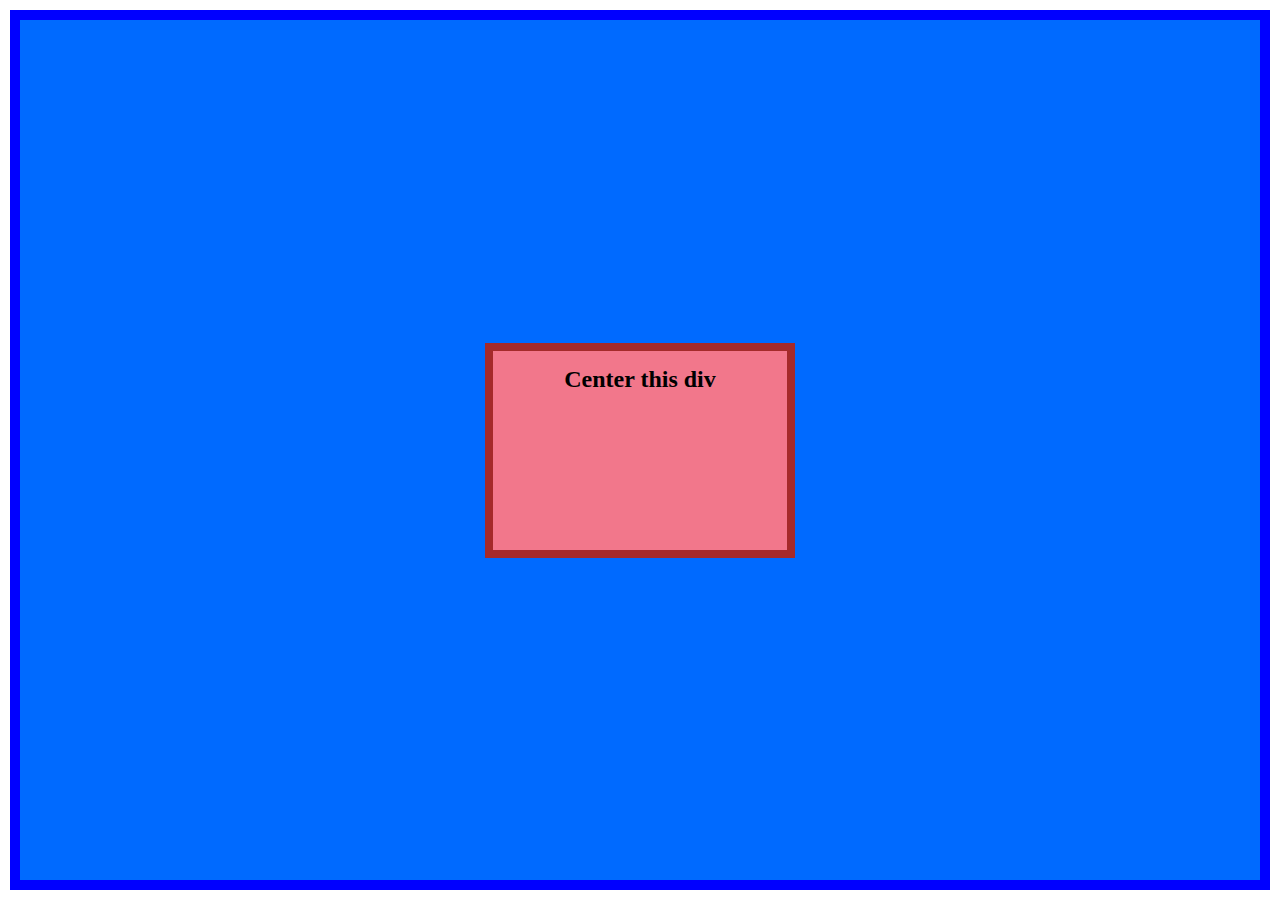
<file: flex-center/index.html>
<!DOCTYPE html>
<html lang="en">
<head>
    <meta charset="UTF-8">
    <meta name="viewport" content="width=device-width, initial-scale=1.0">
    <title>Flex Center</title>
    <link rel="stylesheet" href="style.css">
</head>
<body>
    <div class="main-container">
        <div class="sub-container">
            <div class="center-div">
                <h2>Center this div</h2>
            </div>
        </div>
    </div>
</body>
</html>
</file>
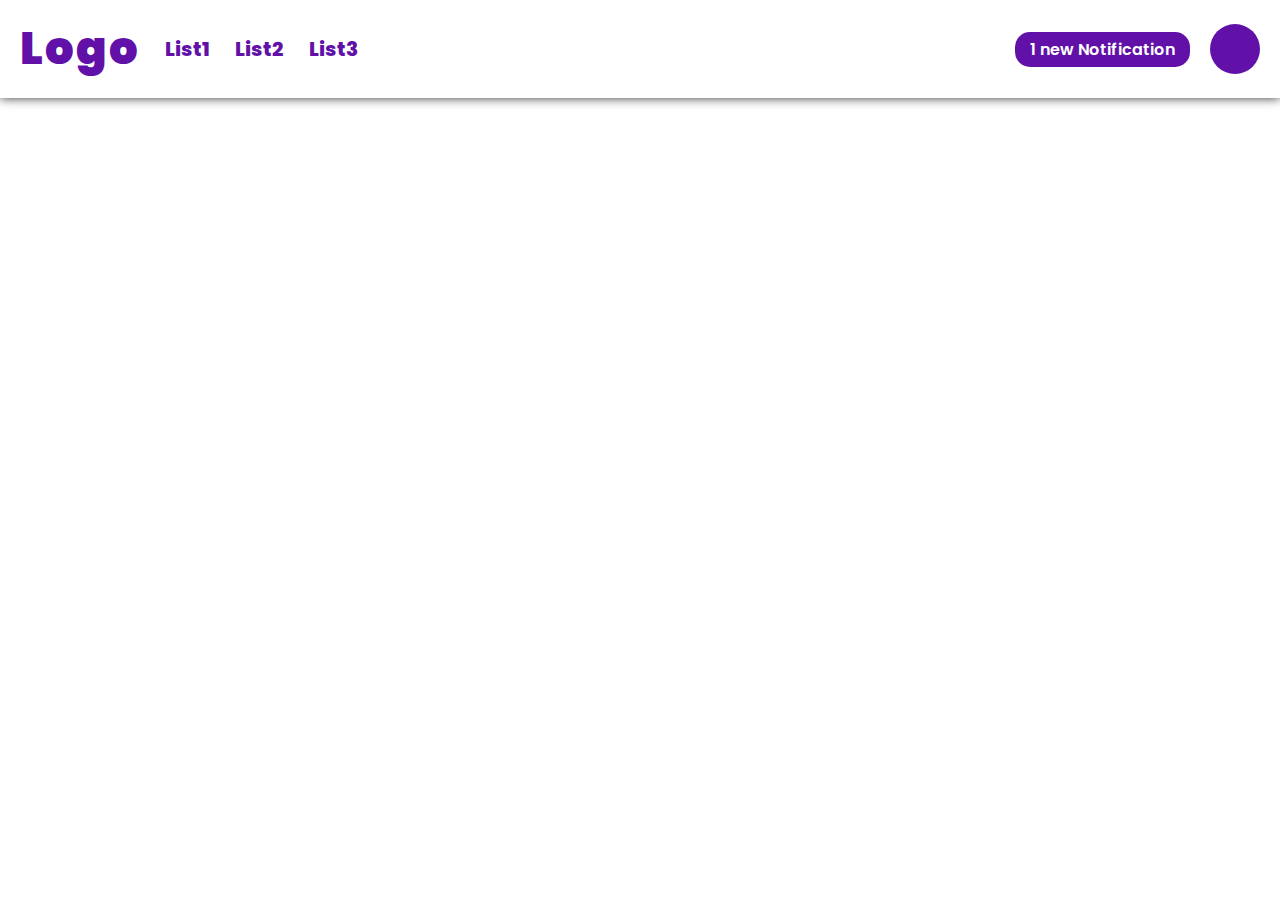
<file: flex-header-2/index.html>
<!DOCTYPE html>
<html lang="en">
<head>
    <meta charset="UTF-8">
    <meta name="viewport" content="width=device-width, initial-scale=1.0">
    <title>Flex header 2</title>
    <link rel="stylesheet" href="style.css">
</head>
<body>
    <div class="container">
        <header>
            <ul class="list1" type="none">
                <li class="logo">Logo</li>
                <li>List1</li>
                <li>List2</li>
                <li>List3</li>
            </ul>
            <ul class="list2" type="none">
                <li>1 new Notification</li>
                <li class="circle"></li>
            </ul>
        </header>
    </div>


</body>
</html>
</file>
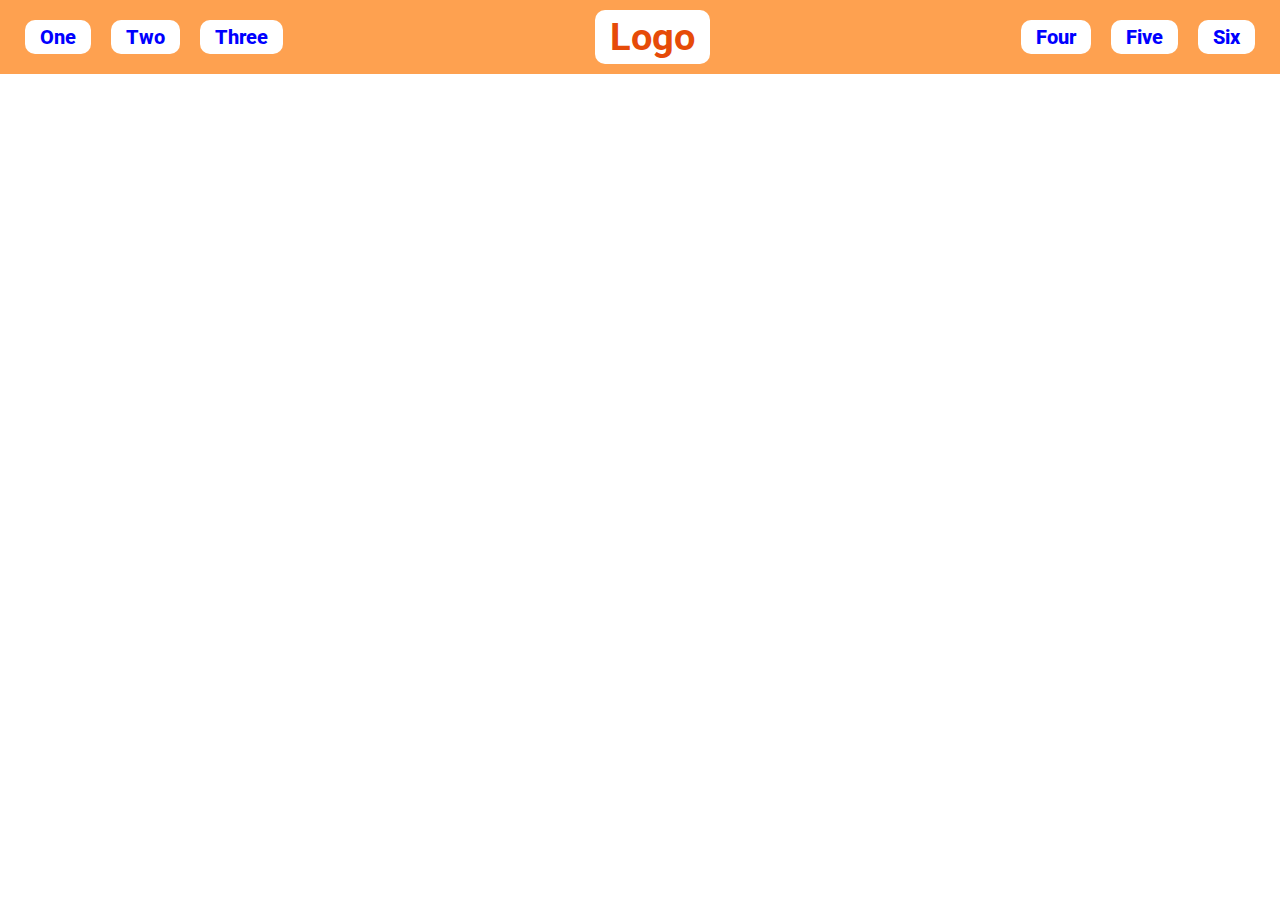
<file: flex-header/index.html>
<!DOCTYPE html>
<html lang="en">
<head>
    <meta charset="UTF-8">
    <meta name="viewport" content="width=device-width, initial-scale=1.0">
    <title>Flex header</title>
    <link rel="stylesheet" href="style.css">
</head>
<body>
    <div class="container">
        <header>
           <ul class="list1" type="none">
            <li>One</li>
            <li>Two</li>
            <li>Three</li>
           </ul>
            <div class="logo">
                <h2>Logo</h2>
            </div>
            <ul class="list2" type="none">
                <li>Four</li>
                <li>Five</li>
                <li>Six</li>
            </ul>
        </header>
    </div>
</body>
</html>
</file>
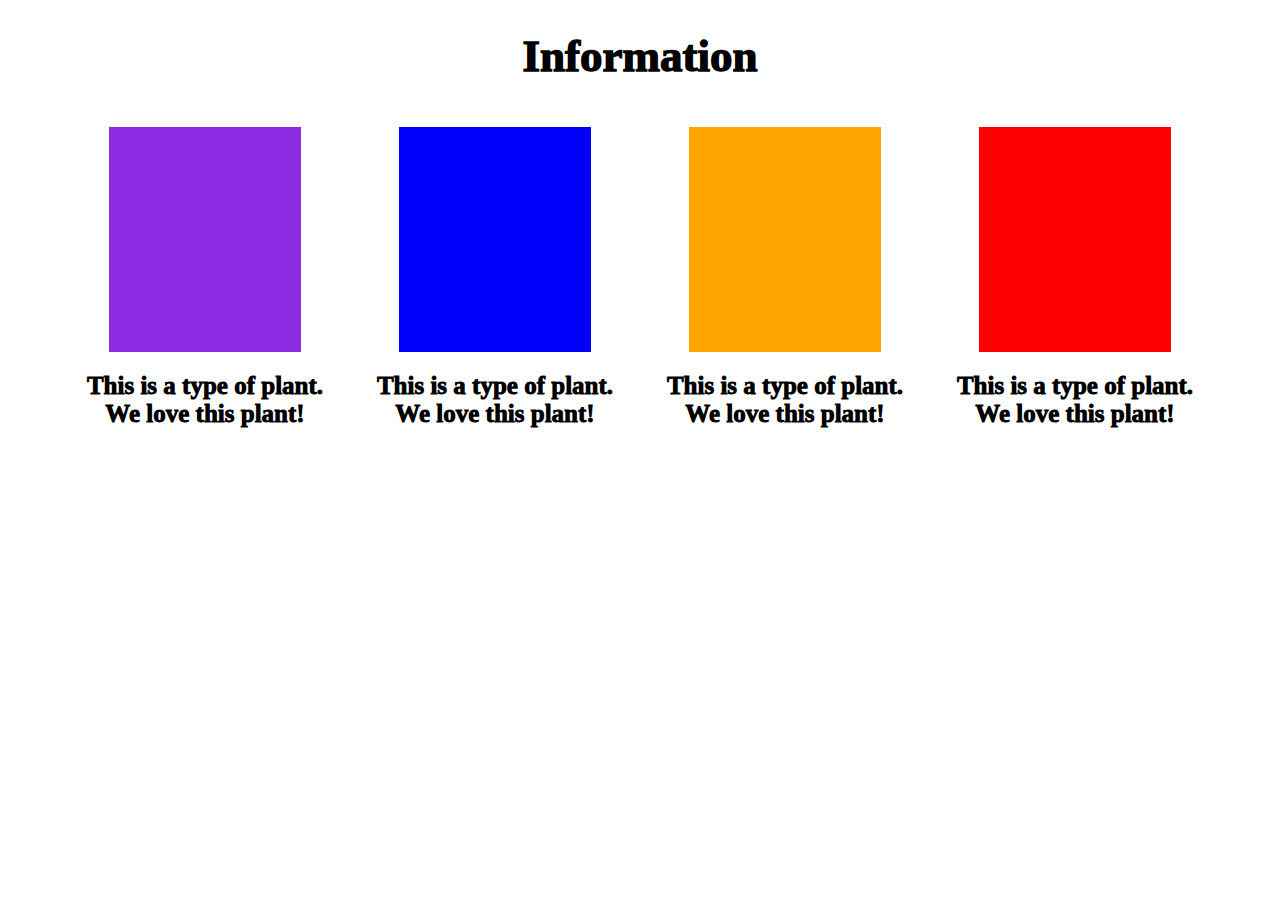
<file: flex-info/index.html>
<!DOCTYPE html>
<html lang="en">
<head>
    <meta charset="UTF-8">
    <meta name="viewport" content="width=device-width, initial-scale=1.0">
    <title>flex info</title>
    <link rel="stylesheet" href="style.css">
</head>
<body>
    <div class="container">
        <header>Information</header>
        <div class="mainBox">
            <div class="box">
                <div class="boxImg">

                </div>
                <div class="boxInfo">
                    <p>This is a type of plant. We love this plant!</p>
                </div>
            </div>
            <div class="box">
                <div class="boxImg">

                </div>
                <div class="boxInfo">
                    <p>This is a type of plant. We love this plant!</p>
                </div>
            </div>
            <div class="box">
                <div class="boxImg">

                </div>
                <div class="boxInfo">
                    <p>This is a type of plant. We love this plant!</p>
                </div>
            </div>
            <div class="box">
                <div class="boxImg">

                </div>
                <div class="boxInfo">
                    <p>This is a type of plant. We love this plant!</p>
                </div>
            </div>
            
            
        </div>
    </div>
</body>
</html>
</file>
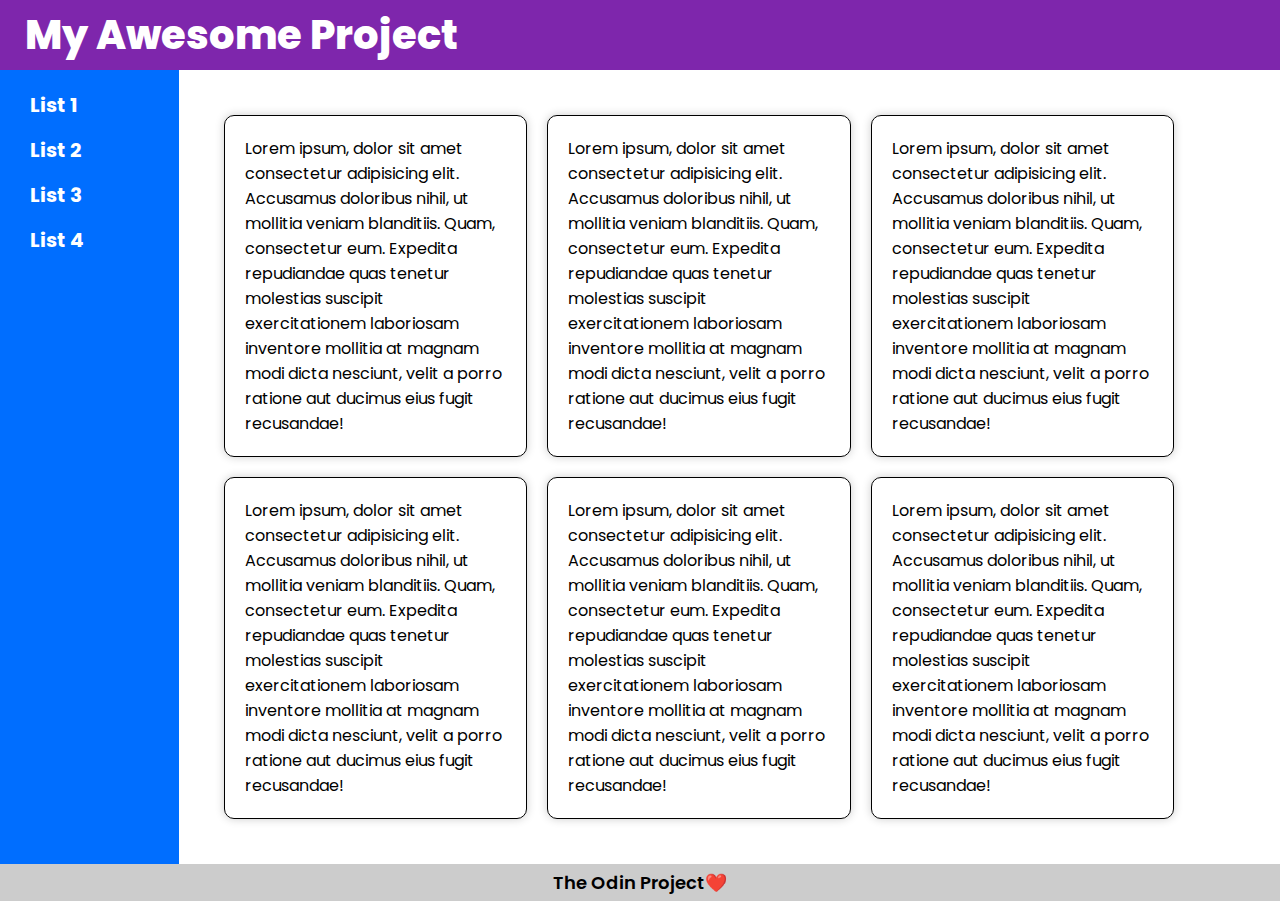
<file: flex-layout-2/index.html>
<!DOCTYPE html>
<html lang="en">

<head>
    <meta charset="UTF-8">
    <meta name="viewport" content="width=device-width, initial-scale=1.0">
    <title>Flex Layout 2</title>
    <link rel="stylesheet" href="style.css">
</head>

<body>
    <div class="container">
        <div class="header">
            <h2>My Awesome Project</h2>
        </div>
        <div class="content">
            <div class="part1">
                <ul type="none">
                    <li>List 1</li>
                    <li>List 2</li>
                    <li>List 3</li>
                    <li>List 4</li>
                </ul>
            </div>
            <div class="part2">
                <div class="row">
                    <div class="box">
                        Lorem ipsum, dolor sit amet consectetur adipisicing elit. Accusamus doloribus nihil, ut mollitia
                        veniam blanditiis. Quam, consectetur eum. Expedita repudiandae quas tenetur molestias suscipit
                        exercitationem laboriosam inventore mollitia at magnam modi dicta nesciunt, velit a porro
                        ratione aut ducimus eius fugit recusandae!
                    </div>
                    <div class="box">
                        Lorem ipsum, dolor sit amet consectetur adipisicing elit. Accusamus doloribus nihil, ut mollitia
                        veniam blanditiis. Quam, consectetur eum. Expedita repudiandae quas tenetur molestias suscipit
                        exercitationem laboriosam inventore mollitia at magnam modi dicta nesciunt, velit a porro
                        ratione aut ducimus eius fugit recusandae!
                    </div>
                    <div class="box">
                        Lorem ipsum, dolor sit amet consectetur adipisicing elit. Accusamus doloribus nihil, ut mollitia
                        veniam blanditiis. Quam, consectetur eum. Expedita repudiandae quas tenetur molestias suscipit
                        exercitationem laboriosam inventore mollitia at magnam modi dicta nesciunt, velit a porro
                        ratione aut ducimus eius fugit recusandae!
                    </div>
                    <div class="box">
                        Lorem ipsum, dolor sit amet consectetur adipisicing elit. Accusamus doloribus nihil, ut mollitia
                        veniam blanditiis. Quam, consectetur eum. Expedita repudiandae quas tenetur molestias suscipit
                        exercitationem laboriosam inventore mollitia at magnam modi dicta nesciunt, velit a porro
                        ratione aut ducimus eius fugit recusandae!
                    </div>
                    <div class="box">
                        Lorem ipsum, dolor sit amet consectetur adipisicing elit. Accusamus doloribus nihil, ut mollitia
                        veniam blanditiis. Quam, consectetur eum. Expedita repudiandae quas tenetur molestias suscipit
                        exercitationem laboriosam inventore mollitia at magnam modi dicta nesciunt, velit a porro
                        ratione aut ducimus eius fugit recusandae!
                    </div>
                    <div class="box">
                        Lorem ipsum, dolor sit amet consectetur adipisicing elit. Accusamus doloribus nihil, ut mollitia
                        veniam blanditiis. Quam, consectetur eum. Expedita repudiandae quas tenetur molestias suscipit
                        exercitationem laboriosam inventore mollitia at magnam modi dicta nesciunt, velit a porro
                        ratione aut ducimus eius fugit recusandae!
                    </div>
                </div>
            </div>
        </div>
        <div class="footer">
            The Odin Project❤️
        </div>
    </div>
</body>

</html>
</file>
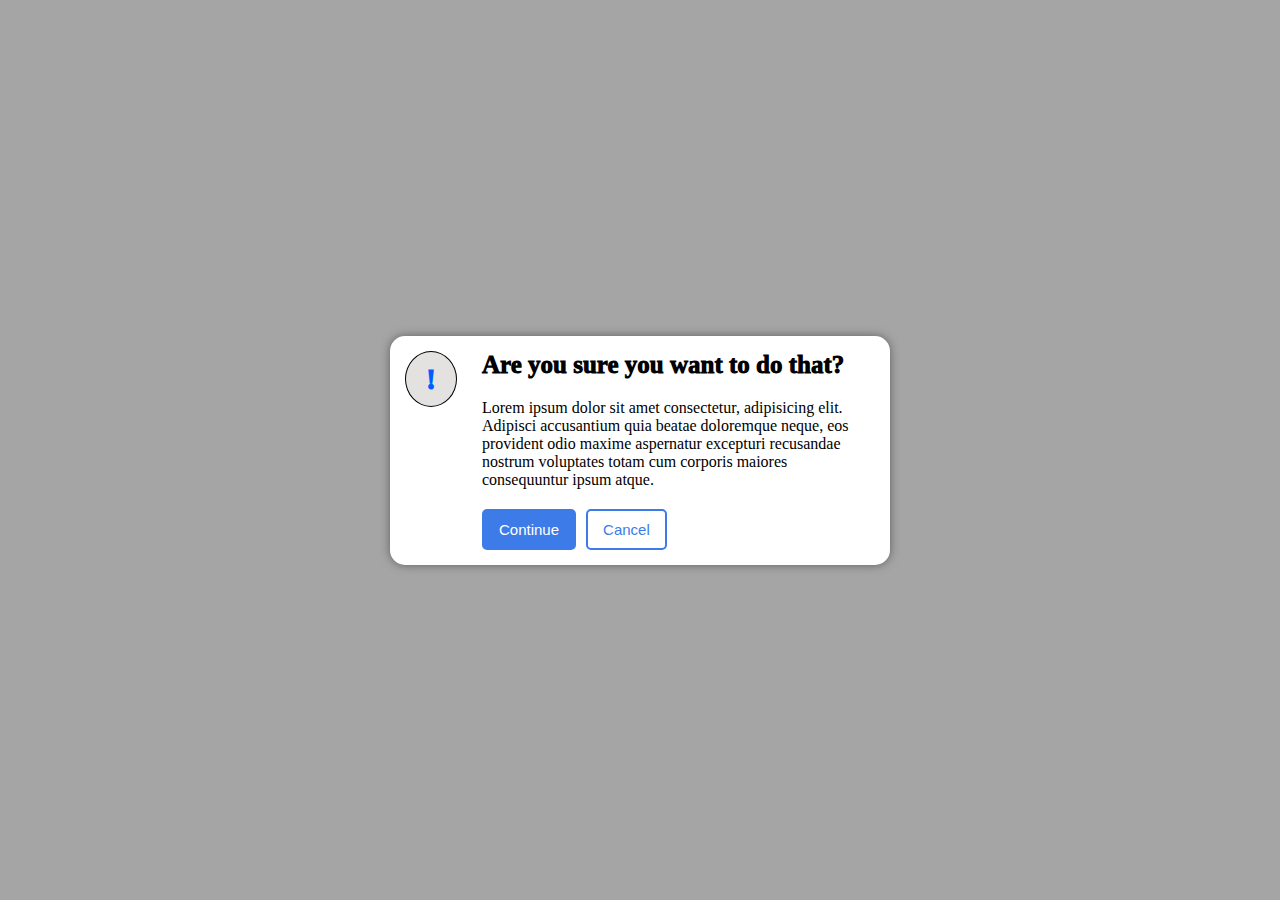
<file: flex-modal/index.html>
<!DOCTYPE html>
<html lang="en">

<head>
    <meta charset="UTF-8">
    <meta name="viewport" content="width=device-width, initial-scale=1.0">
    <title>Flex modal</title>
    <link rel="stylesheet" href="style.css">
</head>

<body>
    <div class="container">
        <div class="box">
            <div class="part1">
                <p>!</p>
            </div>
            <div class="part2">
                <p class="heading">Are you sure you want to do that?</p>
                <p class="content">Lorem ipsum dolor sit amet consectetur, adipisicing elit. Adipisci accusantium quia beatae doloremque
                    neque, eos provident odio maxime aspernatur excepturi recusandae nostrum voluptates totam cum
                    corporis maiores consequuntur ipsum atque.
                </p>
                <div class="btnBox">
                    <button>Continue</button>
                    <button>Cancel</button>
                </div>
            </div>
        </div>
    </div>
</body>

</html>
</file>
<file: flex-center/style.css>
*{
    margin: 0;
    padding: 0;
    box-sizing: border-box;
}
.main-container{
    width: 100%;
    height: 100vh;
    padding: 10px;
    background: white;
}
.sub-container{
    width: 100%;
    height: 100%;
    background: rgb(0, 106, 255);
    border: 10px solid blue;
    display: flex;
    align-items: center;
    justify-content: center;
}
.center-div{
    width: 25%;
    height: 25%;
    border: 8px solid brown;
    background: rgb(242, 119, 139);
    display: flex;
    align-items: flex-start;
    justify-content: center;
    padding: 15px;
    
}
</file>
<file: flex-header-2/style.css>
@import url('https://fonts.googleapis.com/css2?family=Poppins:wght@100;200;300;400;500;600;700;800;900&display=swap');
* {
    margin: 0;
    padding: 0;
    box-sizing: border-box;
    font-family: 'Poppins', sans-serif;
}

.container {
    width: 100%;
    height: 100vh;
    background: white;
}

header {
    padding: 15px 20px;
    box-shadow: 0 0 10px #333;
    display: flex;
    align-items: center;
    justify-content: space-between;
}
.list1{
    color: rgb(97, 17, 168);
    display: flex;
    align-items: center;
    gap: 25px;

}


header .list1  .logo{
    font-size: 45px;
    font-weight: 1000;
    letter-spacing: 2.5px;

}
header .list1 li{
    font-size: 20px;
    font-weight: 800;
    
}
.list2{
    display: flex;
    gap: 20px;
    align-items: center;
    justify-content: center;
}
.list2 .circle{
    width: 50px;
    height: 50px;
    border-radius: 50%;
    background: rgb(97, 17, 168);
}
.list2 li{
    background: rgb(97, 17, 168);
    color: white;
    padding: 5px 15px;
    border-radius: 15px;
    font-weight: 600;
}
</file>
<file: flex-header/style.css>
@import url('https://fonts.googleapis.com/css2?family=Roboto:wght@100;300;400;500;700;900&display=swap');
*{
    margin: 0;
    padding: 0;
    box-sizing: border-box;
    font-family: 'Roboto', sans-serif;
}
.container{
    width: 100%;
    height: 100vh;
}
.container header{
    display: flex;
    align-items: center;
    justify-content: space-between;
    background: rgb(254, 161, 80);
    padding: 10px 25px;
}
header .logo{
    font-weight: 800;
    font-size: 25px;
    color: rgb(230, 75, 8);
    background: white;
    padding: 5px 15px;
    border-radius: 10px;

}
.list1{
    display: flex;
    gap: 20px;
    font-size: 20px;
    font-weight: 800;
    
}
.list2{
    display: flex;
    gap: 20px;
    font-size: 20px;
    font-weight: 800;

}
.list1 li, .list2 li{
    background: white;
    padding: 5px 15px;
    color: blue;
    border-radius: 10px;
}
</file>
<file: flex-info/style.css>
*{
    margin: 0;
    padding: 0;
    box-sizing: border-box;
}
.container{
    width: 100%;
    padding: 30px;
}
header{
    text-align: center;
    font-size: 45px;
    font-weight: 1000;
    margin-bottom : 10px;
}
.mainBox{
    width: 100%;
    /* border: 1px solid black; */
    padding: 20px 40px;
    display: flex;
    gap: 20px;
}
.box{
    flex:1;
    /* border: 1px solid black; */
    padding: 15px;
    display: flex;
    flex-direction: column;
    align-items: center;
    justify-content: center;
}
.box:nth-of-type(1) .boxImg{
    background: blueviolet;
    width: 80%;
    height: 25vh;
    padding: 10px;
    margin-bottom: 20px;
}
.box:nth-of-type(2) .boxImg{
    background: blue;
    width: 80%;
    height: 25vh;
    padding: 10px;
    margin-bottom: 20px;
}
.box:nth-of-type(3)  .boxImg{
    background: orange;
    width: 80%;
    height: 25vh;
    padding: 10px;
    margin-bottom: 20px;
}
.box:nth-of-type(4) .boxImg{
    background: red;
    width: 80%;
    height: 25vh;
    padding: 10px;
    margin-bottom: 20px;
}
.box .boxInfo{
    font-size: 25px;
    text-align: center;
    font-weight: 1000;
}
</file>
<file: flex-layout-2/style.css>
@import url('https://fonts.googleapis.com/css2?family=Poppins:wght@100;200;300;400;500;600;700;800;900&display=swap');
*{
    margin: 0;
    padding: 0;
    box-sizing: border-box;
    font-family: 'Poppins', sans-serif;
}
.container{
    width : 100%;
    height : 100vh;
    display: flex;
    flex-direction: column;
}
.header{
    width : 100%;
    flex-basis: 10%;
    padding: 5px 25px;
    background: rgb(126, 38, 172);
    display: flex;
    align-items: center;
    justify-content: flex-start;
}
.header h2{
    font-size: 40px;
    font-weight: 800;
    color: white;
}

.content{
    width : 100%;
    flex-basis: 80%;
    display: flex;
}
.part1{
    height : 100%;
    flex-basis: 14%;
    background: rgb(0, 110, 255);
    padding: 20px 30px;
}
.part1 ul{
    font-size: 20px;
    color: white;
    font-weight: 700;
    display: flex;
    flex-direction: column;
    gap: 15px;
}
.part2{
    height : 100%;
    flex-basis: 86%;
    padding: 45px;
}
.row{
    display: flex;
    flex-wrap: wrap;
    width : 100%;
    height : 100%;
    gap: 20px;
}
.row .box{
    padding: 20px;
    flex-basis: 30%;
    border: 1px solid black;
    border-radius: 10px;
    box-shadow: 0 0 10px rgba(0,0,0,0.2);

}


.footer{
    width : 100%;
    flex-basis: 10%;
    padding: 5px;
    background: #ccc;
    display: flex;
    align-items: center;
    justify-content: center;
    font-size: 18px;
    font-weight: 600;
}
</file>
<file: flex-modal/style.css>
*{
    margin: 0;
    padding: 0;
    box-sizing: border-box;
}
.container{
    width: 100%;
    height: 100vh;
    background: #a5a5a5;
    display: flex;
    align-items: center;
    justify-content: center;
}
.box{
    width: 500px;
    padding: 15px;
    display: flex;
    background: white;
    gap: 25px;
    border-radius: 15px;
    box-shadow: 0 0 10px #605f5f;
}
.box .part1{
    flex-basis: 5%;
    
}
.box .part1 p{
    flex-basis: 5%;
    padding: 10px 20px;
    border-radius: 50%;
    background: #e4e1e1;
    border: 1px solid black;
    color: rgb(0, 94, 255);
    font-weight: 1000;
    font-size: 30px;
    display: flex;
    align-items: center;
    justify-content: center;
}
.box .part2{
    flex-basis: 90%;
    display: flex;
    flex-direction: column;
    gap: 20px;
}
.box .part2 .heading{
    font-size: 25px;
    font-weight: 1000;
}
.box .part2 .btnBox{
    display: flex;
    align-items: flex-start;
    justify-content: flex-start;
    gap: 10px;
}
.box .part2 .btnBox button{
    padding: 10px 15px;
    border-radius: 5px;
}
.box .part2 .btnBox button:nth-of-type(1){
    padding: 10px 15px;
    background: rgb(61, 124, 232);
    color: white;
    outline: none;
    border: 2px solid rgb(61, 124, 232);
    font-size: 15px;
}
.box .part2 .btnBox button:nth-of-type(2){
    padding: 10px 15px;
    background: white;
    color: rgb(61, 124, 232);
    /* outline: none; */
    border: 2px solid rgb(61, 124, 232);
    font-size: 15px;
}
</file>
